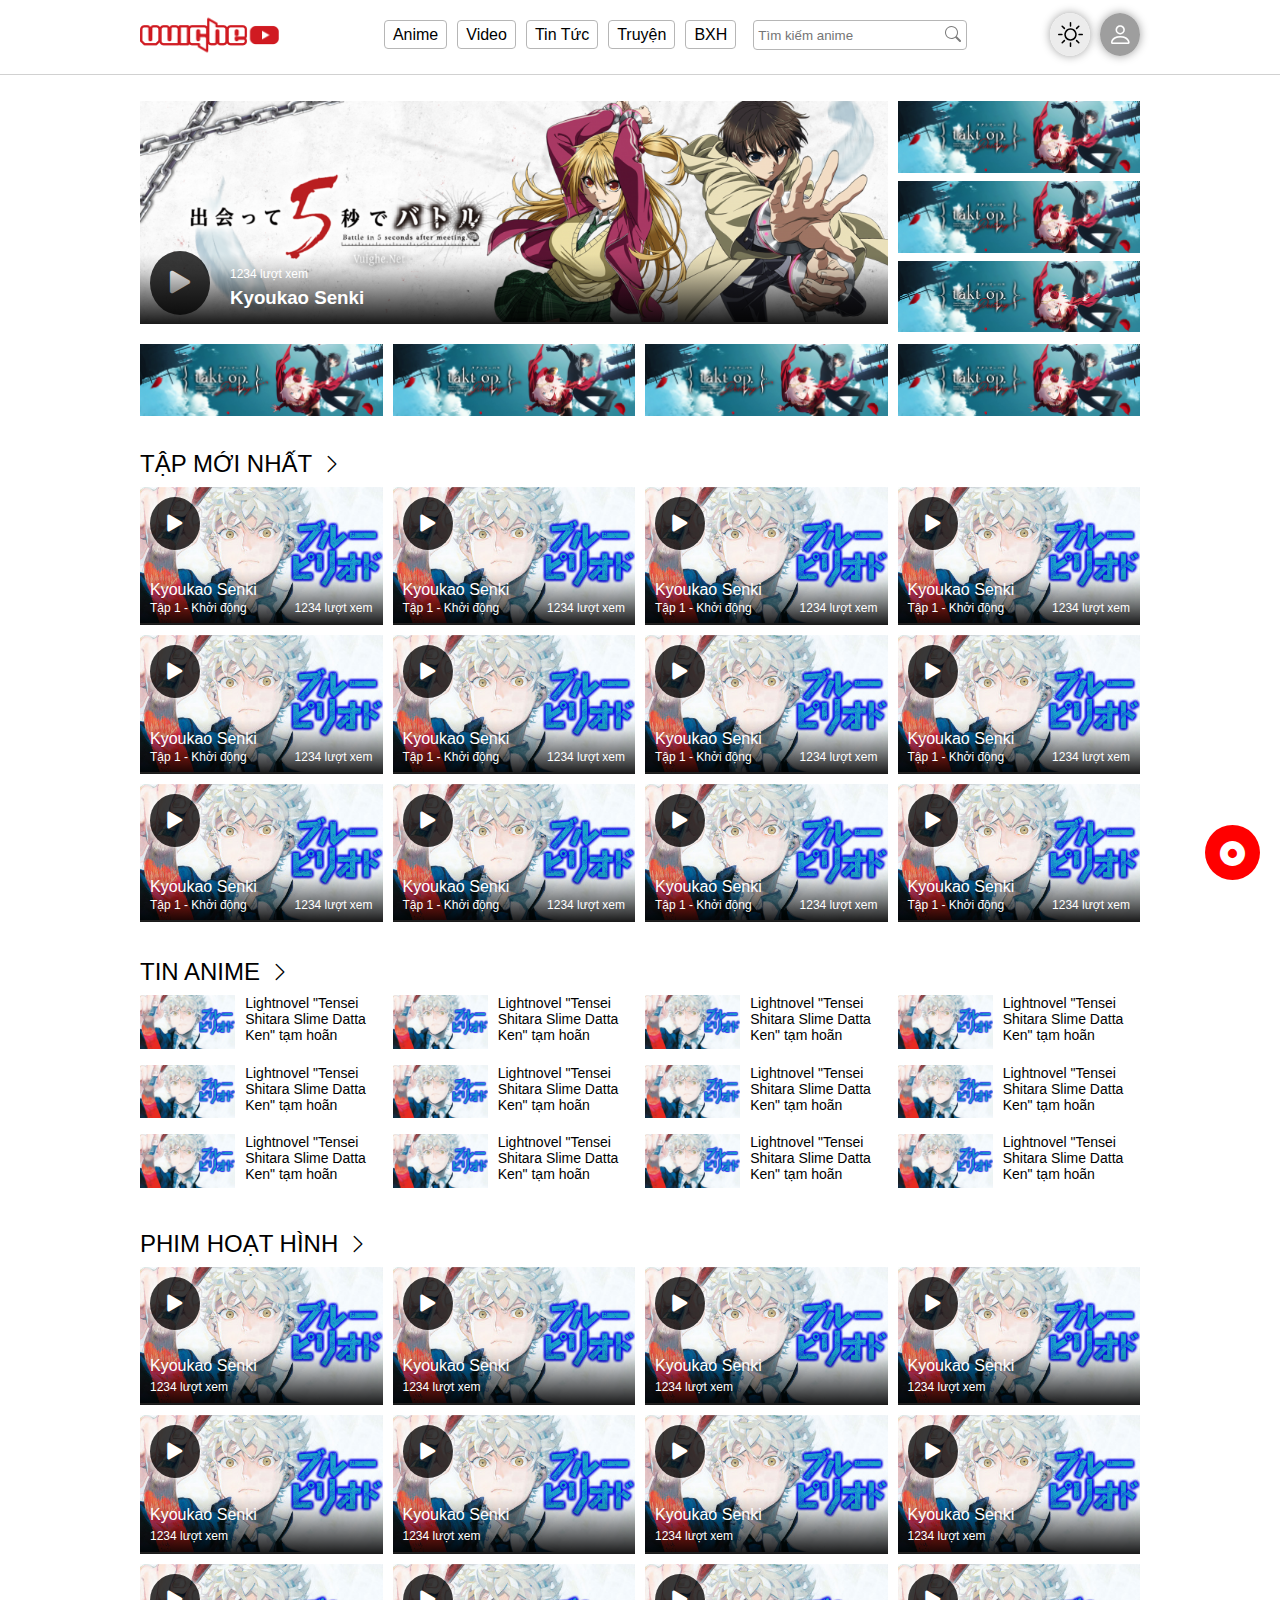
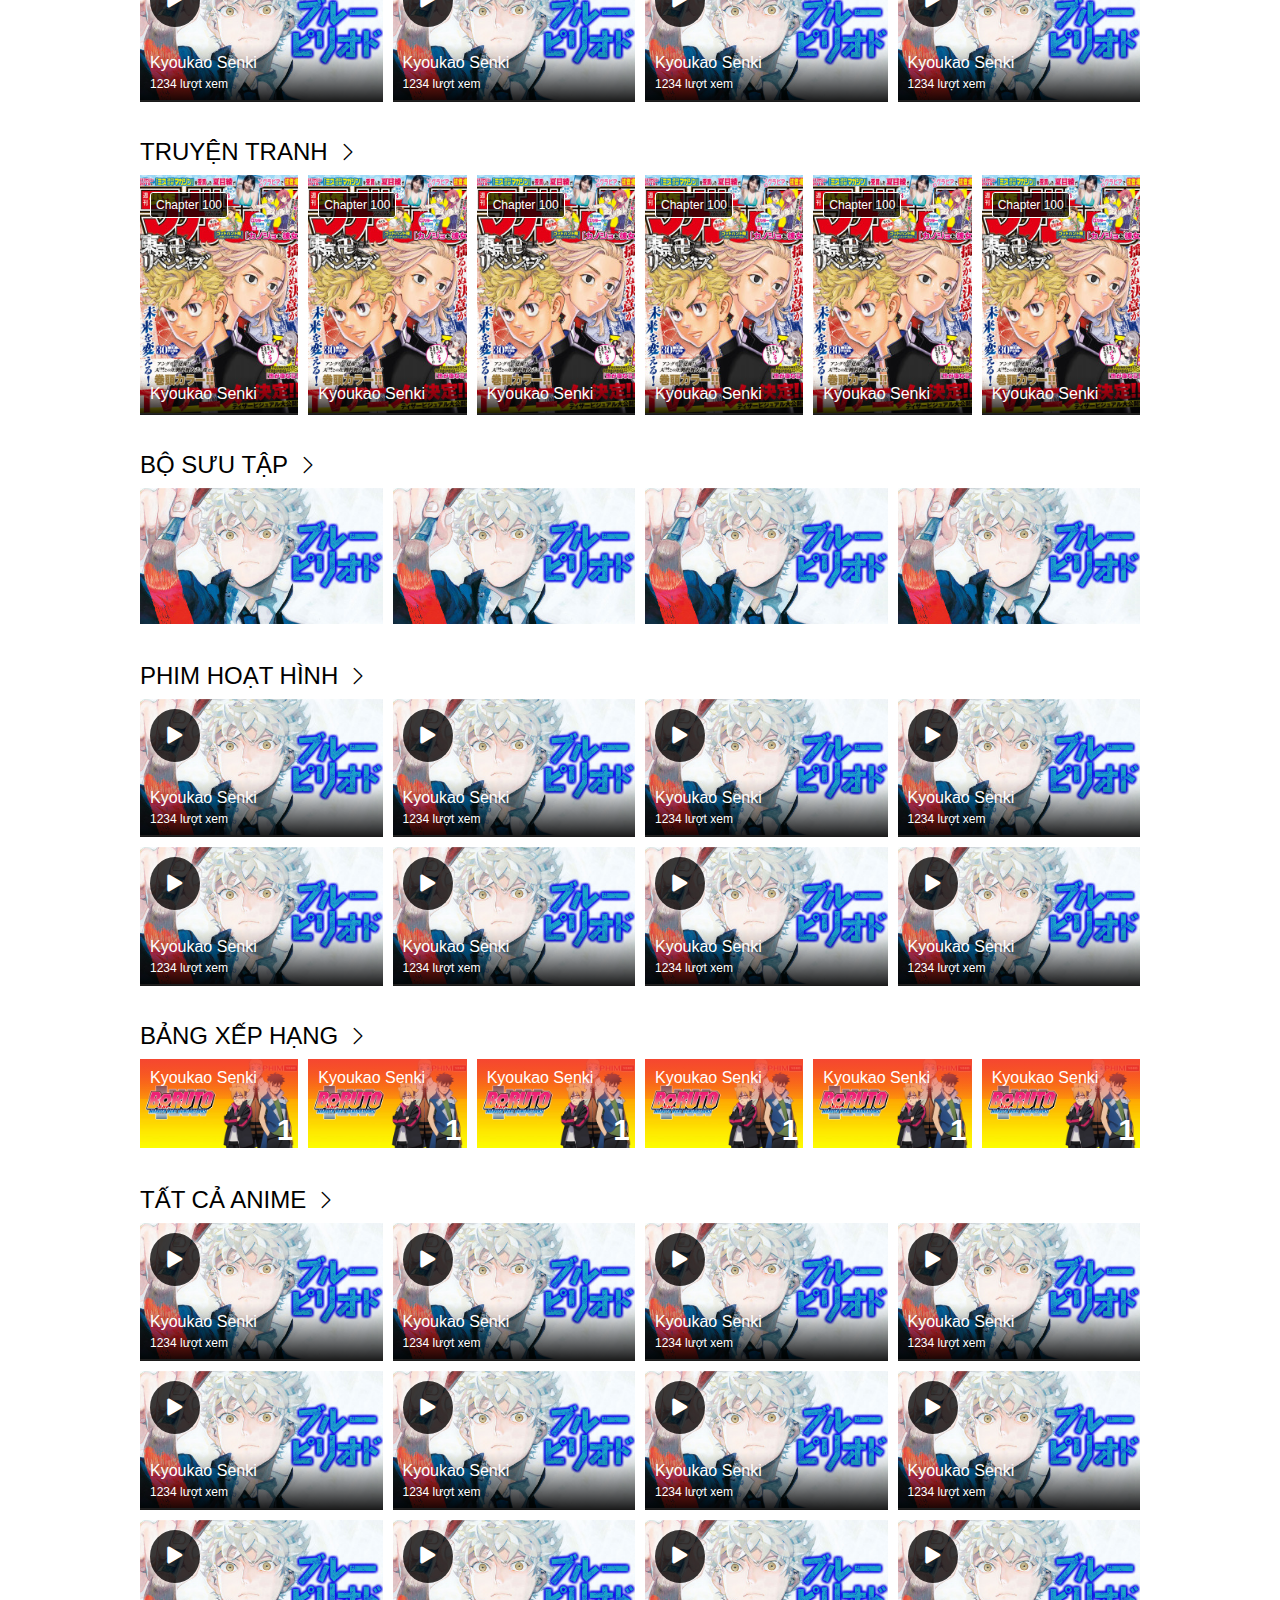
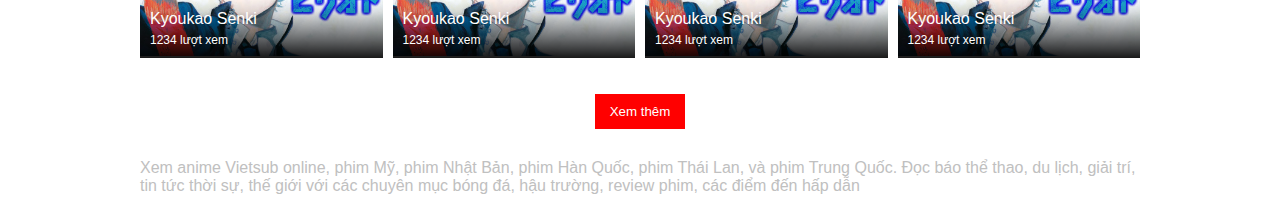
<file: index.html>
<!DOCTYPE html>
<html lang="en">
<head>
    <meta charset="UTF-8">
    <meta http-equiv="X-UA-Compatible" content="IE=edge">
    <meta name="viewport" content="width=device-width, initial-scale=1.0">
    <link rel="stylesheet" href="./css/grid.css">
    <link rel="stylesheet" href="./css/style.css">
    <link rel="stylesheet" href="https://cdn.jsdelivr.net/npm/bootstrap-icons@1.5.0/font/bootstrap-icons.css">
    <title>Vui Ghê Anime Vietsub Online</title>
</head>
<body>
    <header class="header">
        <div class="container">
            <div class="row">
                <div class="col-12">
                    <nav class="navbar flex align-center justify-between">
                        <div class="navbar__brand flex align-center">
                            <img src="./img/logo_v8.png" alt="" class="logo">
                        </div>
                        <nav class="navbar__menu flex align-center">
                                <ul class="menu__list flex">
                                    <li class="menu__item">
                                        <a href="" class="item__link">Anime</a>
                                    </li>
                                    <li class="menu__item">
                                        <a href="" class="item__link">Video</a>
                                        <div class="sub-menu__list">
                                            <div class="container">
                                                <div class="row">
                                                    <span class="sub-menu__item">
                                                        Lorem ipsum
                                                    </span>
                                                    <span class="sub-menu__item">
                                                        Lorem ipsum
                                                    </span>
                                                    <span class="sub-menu__item">
                                                        Lorem ipsum
                                                    </span>
                                                    <span class="sub-menu__item">
                                                        Lorem ipsum
                                                    </span>
                                                    <span class="sub-menu__item">
                                                        Lorem ipsum
                                                    </span>
                                                    <span class="sub-menu__item">
                                                        Lorem ipsum
                                                    </span>
                                                    <span class="sub-menu__item">
                                                        Lorem ipsum
                                                    </span>
                                                </div>
                                                <div class="row">
                                                    <div class="col-6">
                                                        <div class="row">
                                                            <div class="col-3">
                                                                <div class="sub-menu__movie">
                                                                    <div class="movie-thumbnail">
                                                                        <img src="./img/ff370c62b463c2ae_bf63c811b6a1cf1e_4286516327330599118684.jpg" alt="">  
                                                                      </div>
                          
                                                                      <div class="movie-description">
                                                                          <h3 class="submenu-movie-title">
                                                                              Kyoukao Senki
                                                                          </h3>
                                                                      </div>
                                                                </div>
                                                            </div>
                                                            <div class="col-3">
                                                                <div class="sub-menu__movie">
                                                                    <div class="movie-thumbnail">
                                                                        <img src="./img/ff370c62b463c2ae_bf63c811b6a1cf1e_4286516327330599118684.jpg" alt="">  
                                                                      </div>
                          
                                                                      <div class="movie-description">
                                                                          <h3 class="submenu-movie-title">
                                                                              Kyoukao Senki
                                                                          </h3>
                                                                      </div>
                                                                </div>
                                                            </div>
                                                            <div class="col-3">
                                                                <div class="sub-menu__movie">
                                                                    <div class="movie-thumbnail">
                                                                        <img src="./img/ff370c62b463c2ae_bf63c811b6a1cf1e_4286516327330599118684.jpg" alt="">  
                                                                      </div>
                          
                                                                      <div class="movie-description">
                                                                          <h3 class="submenu-movie-title">
                                                                              Kyoukao Senki
                                                                          </h3>
                                                                      </div>
                                                                </div>
                                                            </div>
                                                            <div class="col-3">
                                                                <div class="sub-menu__movie">
                                                                    <div class="movie-thumbnail">
                                                                        <img src="./img/ff370c62b463c2ae_bf63c811b6a1cf1e_4286516327330599118684.jpg" alt="">  
                                                                      </div>
                          
                                                                      <div class="movie-description">
                                                                          <h3 class="submenu-movie-title">
                                                                              Kyoukao Senki
                                                                          </h3>
                                                                      </div>
                                                                </div>
                                                            </div>
                                                        </div>
                                                    </div>
                                                    <div class="col-6">
                                                        <div class="row">
                                                            <div class="col-3">
                                                                <div class="sub-menu__movie">
                                                                    <div class="movie-thumbnail">
                                                                        <img src="./img/ff370c62b463c2ae_bf63c811b6a1cf1e_4286516327330599118684.jpg" alt="">  
                                                                      </div>
                          
                                                                      <div class="movie-description">
                                                                          <h3 class="submenu-movie-title">
                                                                              Kyoukao Senki
                                                                          </h3>
                                                                      </div>
                                                                </div>
                                                            </div>
                                                            <div class="col-3">
                                                                <div class="sub-menu__movie">
                                                                    <div class="movie-thumbnail">
                                                                        <img src="./img/ff370c62b463c2ae_bf63c811b6a1cf1e_4286516327330599118684.jpg" alt="">  
                                                                      </div>
                          
                                                                      <div class="movie-description">
                                                                          <h3 class="submenu-movie-title">
                                                                              Kyoukao Senki
                                                                          </h3>
                                                                      </div>
                                                                </div>
                                                            </div>
                                                            <div class="col-3">
                                                                <div class="sub-menu__movie">
                                                                    <div class="movie-thumbnail">
                                                                        <img src="./img/ff370c62b463c2ae_bf63c811b6a1cf1e_4286516327330599118684.jpg" alt="">  
                                                                      </div>
                                                                      <div class="movie-description">
                                                                          <h3 class="submenu-movie-title">
                                                                              Kyoukao Senki
                                                                          </h3>
                                                                      </div>
                                                                </div>
                                                            </div>
                                                            <div class="col-3">
                                                                <div class="sub-menu__movie">
                                                                    <div class="movie-thumbnail">
                                                                        <img src="./img/ff370c62b463c2ae_bf63c811b6a1cf1e_4286516327330599118684.jpg" alt="">  
                                                                      </div>
                          
                                                                      <div class="movie-description">
                                                                          <h3 class="submenu-movie-title">
                                                                              Kyoukao Senki
                                                                          </h3>
                                                                      </div>
                                                                </div>
                                                            </div>
                                                        </div>
                                                    </div>
                                                </div>
                                            </div>
                                        </div>
                                    </li>
                                    <li class="menu__item">
                                        <a href="" class="item__link">Tin Tức</a>
                                        <div class="sub-menu__list">
                                            <div class="container">
                                                <div class="row">
                                                    <span class="sub-menu__item">
                                                        Lorem ipsum
                                                    </span>
                                                    <span class="sub-menu__item">
                                                        Lorem ipsum
                                                    </span>
                                                    <span class="sub-menu__item">
                                                        Lorem ipsum
                                                    </span>
                                                    <span class="sub-menu__item">
                                                        Lorem ipsum
                                                    </span>
                                                    <span class="sub-menu__item">
                                                        Lorem ipsum
                                                    </span>
                                                    <span class="sub-menu__item">
                                                        Lorem ipsum
                                                    </span>
                                                    <span class="sub-menu__item">
                                                        Lorem ipsum
                                                    </span>
                                                </div>
                                                <div class="row">
                                                    <div class="col-6">
                                                        <div class="row">
                                                            <div class="col-3">
                                                                <div class="sub-menu__movie">
                                                                    <div class="movie-thumbnail">
                                                                        <img src="./img/ff370c62b463c2ae_bf63c811b6a1cf1e_4286516327330599118684.jpg" alt="">  
                                                                      </div>
                          
                                                                      <div class="movie-description">
                                                                          <h3 class="submenu-movie-title">
                                                                              Kyoukao Senki
                                                                          </h3>
                                                                      </div>
                                                                </div>
                                                            </div>
                                                            <div class="col-3">
                                                                <div class="sub-menu__movie">
                                                                    <div class="movie-thumbnail">
                                                                        <img src="./img/ff370c62b463c2ae_bf63c811b6a1cf1e_4286516327330599118684.jpg" alt="">  
                                                                      </div>
                          
                                                                      <div class="movie-description">
                                                                          <h3 class="submenu-movie-title">
                                                                              Kyoukao Senki
                                                                          </h3>
                                                                      </div>
                                                                </div>
                                                            </div>
                                                            <div class="col-3">
                                                                <div class="sub-menu__movie">
                                                                    <div class="movie-thumbnail">
                                                                        <img src="./img/ff370c62b463c2ae_bf63c811b6a1cf1e_4286516327330599118684.jpg" alt="">  
                                                                      </div>
                          
                                                                      <div class="movie-description">
                                                                          <h3 class="submenu-movie-title">
                                                                              Kyoukao Senki
                                                                          </h3>
                                                                      </div>
                                                                </div>
                                                            </div>
                                                            <div class="col-3">
                                                                <div class="sub-menu__movie">
                                                                    <div class="movie-thumbnail">
                                                                        <img src="./img/ff370c62b463c2ae_bf63c811b6a1cf1e_4286516327330599118684.jpg" alt="">  
                                                                      </div>
                          
                                                                      <div class="movie-description">
                                                                          <h3 class="submenu-movie-title">
                                                                              Kyoukao Senki
                                                                          </h3>
                                                                      </div>
                                                                </div>
                                                            </div>
                                                        </div>
                                                    </div>
                                                    <div class="col-6">
                                                        <div class="row">
                                                            <div class="col-3">
                                                                <div class="sub-menu__movie">
                                                                    <div class="movie-thumbnail">
                                                                        <img src="./img/ff370c62b463c2ae_bf63c811b6a1cf1e_4286516327330599118684.jpg" alt="">  
                                                                      </div>
                          
                                                                      <div class="movie-description">
                                                                          <h3 class="submenu-movie-title">
                                                                              Kyoukao Senki
                                                                          </h3>
                                                                      </div>
                                                                </div>
                                                            </div>
                                                            <div class="col-3">
                                                                <div class="sub-menu__movie">
                                                                    <div class="movie-thumbnail">
                                                                        <img src="./img/ff370c62b463c2ae_bf63c811b6a1cf1e_4286516327330599118684.jpg" alt="">  
                                                                      </div>
                          
                                                                      <div class="movie-description">
                                                                          <h3 class="submenu-movie-title">
                                                                              Kyoukao Senki
                                                                          </h3>
                                                                      </div>
                                                                </div>
                                                            </div>
                                                            <div class="col-3">
                                                                <div class="sub-menu__movie">
                                                                    <div class="movie-thumbnail">
                                                                        <img src="./img/ff370c62b463c2ae_bf63c811b6a1cf1e_4286516327330599118684.jpg" alt="">  
                                                                      </div>
                                                                      <div class="movie-description">
                                                                          <h3 class="submenu-movie-title">
                                                                              Kyoukao Senki
                                                                          </h3>
                                                                      </div>
                                                                </div>
                                                            </div>
                                                            <div class="col-3">
                                                                <div class="sub-menu__movie">
                                                                    <div class="movie-thumbnail">
                                                                        <img src="./img/ff370c62b463c2ae_bf63c811b6a1cf1e_4286516327330599118684.jpg" alt="">  
                                                                      </div>
                          
                                                                      <div class="movie-description">
                                                                          <h3 class="submenu-movie-title">
                                                                              Kyoukao Senki
                                                                          </h3>
                                                                      </div>
                                                                </div>
                                                            </div>
                                                        </div>
                                                    </div>
                                                </div>
                                            </div>
                                        </div>
                                    </li>
                                    <li class="menu__item">
                                        <a href="" class="item__link">Truyện</a>
                                        <div class="sub-menu__list">
                                            <div class="container">
                                                <div class="row">
                                                    <span class="sub-menu__item">
                                                        Lorem ipsum
                                                    </span>
                                                    <span class="sub-menu__item">
                                                        Lorem ipsum
                                                    </span>
                                                    <span class="sub-menu__item">
                                                        Lorem ipsum
                                                    </span>
                                                    <span class="sub-menu__item">
                                                        Lorem ipsum
                                                    </span>
                                                    <span class="sub-menu__item">
                                                        Lorem ipsum
                                                    </span>
                                                    <span class="sub-menu__item">
                                                        Lorem ipsum
                                                    </span>
                                                    <span class="sub-menu__item">
                                                        Lorem ipsum
                                                    </span>
                                                </div>
                                                <div class="row">
                                                    <div class="col-6">
                                                        <div class="row">
                                                            <div class="col-3">
                                                                <div class="sub-menu__movie">
                                                                    <div class="movie-thumbnail">
                                                                        <img src="./img/ff370c62b463c2ae_bf63c811b6a1cf1e_4286516327330599118684.jpg" alt="">  
                                                                      </div>
                          
                                                                      <div class="movie-description">
                                                                          <h3 class="submenu-movie-title">
                                                                              Kyoukao Senki
                                                                          </h3>
                                                                      </div>
                                                                </div>
                                                            </div>
                                                            <div class="col-3">
                                                                <div class="sub-menu__movie">
                                                                    <div class="movie-thumbnail">
                                                                        <img src="./img/ff370c62b463c2ae_bf63c811b6a1cf1e_4286516327330599118684.jpg" alt="">  
                                                                      </div>
                          
                                                                      <div class="movie-description">
                                                                          <h3 class="submenu-movie-title">
                                                                              Kyoukao Senki
                                                                          </h3>
                                                                      </div>
                                                                </div>
                                                            </div>
                                                            <div class="col-3">
                                                                <div class="sub-menu__movie">
                                                                    <div class="movie-thumbnail">
                                                                        <img src="./img/ff370c62b463c2ae_bf63c811b6a1cf1e_4286516327330599118684.jpg" alt="">  
                                                                      </div>
                          
                                                                      <div class="movie-description">
                                                                          <h3 class="submenu-movie-title">
                                                                              Kyoukao Senki
                                                                          </h3>
                                                                      </div>
                                                                </div>
                                                            </div>
                                                            <div class="col-3">
                                                                <div class="sub-menu__movie">
                                                                    <div class="movie-thumbnail">
                                                                        <img src="./img/ff370c62b463c2ae_bf63c811b6a1cf1e_4286516327330599118684.jpg" alt="">  
                                                                      </div>
                          
                                                                      <div class="movie-description">
                                                                          <h3 class="submenu-movie-title">
                                                                              Kyoukao Senki
                                                                          </h3>
                                                                      </div>
                                                                </div>
                                                            </div>
                                                        </div>
                                                    </div>
                                                    <div class="col-6">
                                                        <div class="row">
                                                            <div class="col-3">
                                                                <div class="sub-menu__movie">
                                                                    <div class="movie-thumbnail">
                                                                        <img src="./img/ff370c62b463c2ae_bf63c811b6a1cf1e_4286516327330599118684.jpg" alt="">  
                                                                      </div>
                          
                                                                      <div class="movie-description">
                                                                          <h3 class="submenu-movie-title">
                                                                              Kyoukao Senki
                                                                          </h3>
                                                                      </div>
                                                                </div>
                                                            </div>
                                                            <div class="col-3">
                                                                <div class="sub-menu__movie">
                                                                    <div class="movie-thumbnail">
                                                                        <img src="./img/ff370c62b463c2ae_bf63c811b6a1cf1e_4286516327330599118684.jpg" alt="">  
                                                                      </div>
                          
                                                                      <div class="movie-description">
                                                                          <h3 class="submenu-movie-title">
                                                                              Kyoukao Senki
                                                                          </h3>
                                                                      </div>
                                                                </div>
                                                            </div>
                                                            <div class="col-3">
                                                                <div class="sub-menu__movie">
                                                                    <div class="movie-thumbnail">
                                                                        <img src="./img/ff370c62b463c2ae_bf63c811b6a1cf1e_4286516327330599118684.jpg" alt="">  
                                                                      </div>
                                                                      <div class="movie-description">
                                                                          <h3 class="submenu-movie-title">
                                                                              Kyoukao Senki
                                                                          </h3>
                                                                      </div>
                                                                </div>
                                                            </div>
                                                            <div class="col-3">
                                                                <div class="sub-menu__movie">
                                                                    <div class="movie-thumbnail">
                                                                        <img src="./img/ff370c62b463c2ae_bf63c811b6a1cf1e_4286516327330599118684.jpg" alt="">  
                                                                      </div>
                          
                                                                      <div class="movie-description">
                                                                          <h3 class="submenu-movie-title">
                                                                              Kyoukao Senki
                                                                          </h3>
                                                                      </div>
                                                                </div>
                                                            </div>
                                                        </div>
                                                    </div>
                                                </div>
                                            </div>
                                        </div>
                                    </li>
                                    <li class="menu__item">
                                        <a href="" class="item__link">BXH</a>
                                        <div class="sub-menu__list">
                                            <div class="container">
                                                <div class="row">
                                                    <span class="sub-menu__item">
                                                        Lorem ipsum
                                                    </span>
                                                    <span class="sub-menu__item">
                                                        Lorem ipsum
                                                    </span>
                                                    <span class="sub-menu__item">
                                                        Lorem ipsum
                                                    </span>
                                                    <span class="sub-menu__item">
                                                        Lorem ipsum
                                                    </span>
                                                    <span class="sub-menu__item">
                                                        Lorem ipsum
                                                    </span>
                                                    <span class="sub-menu__item">
                                                        Lorem ipsum
                                                    </span>
                                                    <span class="sub-menu__item">
                                                        Lorem ipsum
                                                    </span>
                                                </div>
                                                <div class="row">
                                                    <div class="col-6">
                                                        <div class="row">
                                                            <div class="col-3">
                                                                <div class="sub-menu__movie">
                                                                    <div class="movie-thumbnail">
                                                                        <img src="./img/ff370c62b463c2ae_bf63c811b6a1cf1e_4286516327330599118684.jpg" alt="">  
                                                                      </div>
                          
                                                                      <div class="movie-description">
                                                                          <h3 class="submenu-movie-title">
                                                                              Kyoukao Senki
                                                                          </h3>
                                                                      </div>
                                                                </div>
                                                            </div>
                                                            <div class="col-3">
                                                                <div class="sub-menu__movie">
                                                                    <div class="movie-thumbnail">
                                                                        <img src="./img/ff370c62b463c2ae_bf63c811b6a1cf1e_4286516327330599118684.jpg" alt="">  
                                                                      </div>
                          
                                                                      <div class="movie-description">
                                                                          <h3 class="submenu-movie-title">
                                                                              Kyoukao Senki
                                                                          </h3>
                                                                      </div>
                                                                </div>
                                                            </div>
                                                            <div class="col-3">
                                                                <div class="sub-menu__movie">
                                                                    <div class="movie-thumbnail">
                                                                        <img src="./img/ff370c62b463c2ae_bf63c811b6a1cf1e_4286516327330599118684.jpg" alt="">  
                                                                      </div>
                          
                                                                      <div class="movie-description">
                                                                          <h3 class="submenu-movie-title">
                                                                              Kyoukao Senki
                                                                          </h3>
                                                                      </div>
                                                                </div>
                                                            </div>
                                                            <div class="col-3">
                                                                <div class="sub-menu__movie">
                                                                    <div class="movie-thumbnail">
                                                                        <img src="./img/ff370c62b463c2ae_bf63c811b6a1cf1e_4286516327330599118684.jpg" alt="">  
                                                                      </div>
                          
                                                                      <div class="movie-description">
                                                                          <h3 class="submenu-movie-title">
                                                                              Kyoukao Senki
                                                                          </h3>
                                                                      </div>
                                                                </div>
                                                            </div>
                                                        </div>
                                                    </div>
                                                    <div class="col-6">
                                                        <div class="row">
                                                            <div class="col-3">
                                                                <div class="sub-menu__movie">
                                                                    <div class="movie-thumbnail">
                                                                        <img src="./img/ff370c62b463c2ae_bf63c811b6a1cf1e_4286516327330599118684.jpg" alt="">  
                                                                      </div>
                          
                                                                      <div class="movie-description">
                                                                          <h3 class="submenu-movie-title">
                                                                              Kyoukao Senki
                                                                          </h3>
                                                                      </div>
                                                                </div>
                                                            </div>
                                                            <div class="col-3">
                                                                <div class="sub-menu__movie">
                                                                    <div class="movie-thumbnail">
                                                                        <img src="./img/ff370c62b463c2ae_bf63c811b6a1cf1e_4286516327330599118684.jpg" alt="">  
                                                                      </div>
                          
                                                                      <div class="movie-description">
                                                                          <h3 class="submenu-movie-title">
                                                                              Kyoukao Senki
                                                                          </h3>
                                                                      </div>
                                                                </div>
                                                            </div>
                                                            <div class="col-3">
                                                                <div class="sub-menu__movie">
                                                                    <div class="movie-thumbnail">
                                                                        <img src="./img/ff370c62b463c2ae_bf63c811b6a1cf1e_4286516327330599118684.jpg" alt="">  
                                                                      </div>
                                                                      <div class="movie-description">
                                                                          <h3 class="submenu-movie-title">
                                                                              Kyoukao Senki
                                                                          </h3>
                                                                      </div>
                                                                </div>
                                                            </div>
                                                            <div class="col-3">
                                                                <div class="sub-menu__movie">
                                                                    <div class="movie-thumbnail">
                                                                        <img src="./img/ff370c62b463c2ae_bf63c811b6a1cf1e_4286516327330599118684.jpg" alt="">  
                                                                      </div>
                          
                                                                      <div class="movie-description">
                                                                          <h3 class="submenu-movie-title">
                                                                              Kyoukao Senki
                                                                          </h3>
                                                                      </div>
                                                                </div>
                                                            </div>
                                                        </div>
                                                    </div>
                                                </div>
                                            </div>
                                        </div>
                                    </li>
                                </ul>
                                <div class="menu__searchbar">
                                    <input type="text" class="searchbar__input" placeholder="Tìm kiếm anime">
                                    <i class="searchbar__icon bi bi-search"></i>
                                </div>
                        </nav>
                        <div class="navbar__menu__icon flex">
                            <div class="navbar__menu__toggle">
                                <i class="bi bi-brightness-high"></i>
                            </div>
                            <div class="navbar__menu__profile">
                                <i class="bi bi-person"></i>
                            </div>
                        </div>
                        </div>
                    </nav>
                </div>
            </div>
        </div>
    </header>

    <main class="main">
        
        <section class="banner">
            <div class="container">
                <div class="row">
                    <div class="col-9">
                        <div class="movie">
                            <div class="movie-thumbnail">
                              <img src="./img/2c450c03dc1ea113_b9c5354a44be465a_44528516261833284118684.jpg.png" alt="">  
                            </div>
                        

                        <div class="movie-action-hero">
                                <i class="bi bi-play-fill"></i>
                        </div>

                        <div class="movie-description-hero">
                            <div class="movie-meta-hero">
                                <span class="movie-view">
                                    1234 lượt xem
                                </span>
                            </div>
                            <h3 class="movie-title-hero">
                                Kyoukao Senki
                            </h3>
                        </div>
                        </div>
                    </div>
                    <div class="col-3">
                        <div class="column">
                            <div class="row">
                                <div class="col-12">
                                    <img src="./img/297e282875058f62_52d9c0327df3734d_38994716335091725118684.jpg.png" alt="" class="banner-thumbnail-sm">
                                </div>
                            </div>
                            <div class="row">
                                <div class="col-12">
                                    <img src="./img/297e282875058f62_52d9c0327df3734d_38994716335091725118684.jpg.png" alt="" class="banner-thumbnail-sm">
                                </div>
                            </div>
                            <div class="row">
                                <div class="col-12">
                                    <img src="./img/297e282875058f62_52d9c0327df3734d_38994716335091725118684.jpg.png" alt="" class="banner-thumbnail-sm">
                                </div>
                            </div>
                        </div>
                    </div>
                </div>
                <div class="row">
                    <div class="col-3">
                        <img src="./img/297e282875058f62_52d9c0327df3734d_38994716335091725118684.jpg.png" alt="" class="banner-thumbnail-sm">
                    </div>
                    <div class="col-3">
                        <img src="./img/297e282875058f62_52d9c0327df3734d_38994716335091725118684.jpg.png" alt="" class="banner-thumbnail-sm">
                    </div>
                    <div class="col-3">
                        <img src="./img/297e282875058f62_52d9c0327df3734d_38994716335091725118684.jpg.png" alt="" class="banner-thumbnail-sm">
                    </div>
                    <div class="col-3">
                        <img src="./img/297e282875058f62_52d9c0327df3734d_38994716335091725118684.jpg.png" alt="" class="banner-thumbnail-sm">
                    </div>
                </div>
            </div>
        </section>

        <section class="newest">
            <div class="container">
                <div class="row">
                    <div class="col-12">
                        <div class="section-header flex align-center">
                            <h1 class="section-heading">
                                Tập mới nhất
                            </h1>
                            <i class="bi bi-chevron-right"></i>
                        </div>
                    </div>
                </div>

                <div class="row">
                    <div class="col-12">
                        <div class="section-content">
                            <div class="list-movies">
                                <div class="row">
                                    <div class="col-3">
                                        <div class="movie">
                                            <div class="movie-thumbnail">
                                              <img src="./img/ff370c62b463c2ae_bf63c811b6a1cf1e_4286516327330599118684.jpg" alt="">  
                                            </div>
                                        

                                        <div class="movie-action">
                                                <i class="bi bi-play-fill"></i>
                                        </div>

                                        <div class="movie-description">
                                            <h3 class="movie-title">
                                                Kyoukao Senki
                                            </h3>

                                            <div class="movie-meta flex justify-between">
                                                <span class="movie-chapter">
                                                    Tập 1 - Khởi động
                                                </span>

                                                <span class="movie-view">
                                                    1234 lượt xem
                                                </span>
                                            </div>
                                        </div>
                                        </div>
                                    </div>

                                    <div class="col-3">
                                        <div class="movie">
                                            <div class="movie-thumbnail">
                                              <img src="./img/ff370c62b463c2ae_bf63c811b6a1cf1e_4286516327330599118684.jpg" alt="">  
                                            </div>
                                        

                                            <div class="movie-action">
                                                    <i class="bi bi-play-fill"></i>
                                            </div>

                                            <div class="movie-description">
                                                <h3 class="movie-title">
                                                    Kyoukao Senki
                                                </h3>

                                                <div class="movie-meta flex justify-between">
                                                    <span class="movie-chapter">
                                                        Tập 1 - Khởi động
                                                    </span>

                                                    <span class="movie-view">
                                                        1234 lượt xem
                                                    </span>
                                                </div>
                                            </div>
                                        </div>
                                    </div>

                                    <div class="col-3">
                                        <div class="movie">
                                            <div class="movie-thumbnail">
                                              <img src="./img/ff370c62b463c2ae_bf63c811b6a1cf1e_4286516327330599118684.jpg" alt="">  
                                            </div>
                                        

                                        <div class="movie-action">
                                                <i class="bi bi-play-fill"></i>
                                        </div>

                                        <div class="movie-description">
                                            <h3 class="movie-title">
                                                Kyoukao Senki
                                            </h3>

                                            <div class="movie-meta flex justify-between">
                                                <span class="movie-chapter">
                                                    Tập 1 - Khởi động
                                                </span>

                                                <span class="movie-view">
                                                    1234 lượt xem
                                                </span>
                                            </div>
                                        </div>
                                        </div>
                                    </div>

                                    <div class="col-3">
                                        <div class="movie">
                                            <div class="movie-thumbnail">
                                              <img src="./img/ff370c62b463c2ae_bf63c811b6a1cf1e_4286516327330599118684.jpg" alt="">  
                                            </div>
                                        

                                        <div class="movie-action">
                                                <i class="bi bi-play-fill"></i>
                                        </div>

                                        <div class="movie-description">
                                            <h3 class="movie-title">
                                                Kyoukao Senki
                                            </h3>

                                            <div class="movie-meta flex justify-between">
                                                <span class="movie-chapter">
                                                    Tập 1 - Khởi động
                                                </span>

                                                <span class="movie-view">
                                                    1234 lượt xem
                                                </span>
                                            </div>
                                        </div>
                                        </div>
                                    </div>
                                </div>
                            </div>
                        </div>
                    </div>
                </div>

                <div class="row">
                    <div class="col-12">
                        <div class="section-content">
                            <div class="list-movies">
                                <div class="row">
                                    <div class="col-3">
                                        <div class="movie">
                                            <div class="movie-thumbnail">
                                              <img src="./img/ff370c62b463c2ae_bf63c811b6a1cf1e_4286516327330599118684.jpg" alt="">  
                                            </div>
                                        

                                        <div class="movie-action">
                                                <i class="bi bi-play-fill"></i>
                                        </div>

                                        <div class="movie-description">
                                            <h3 class="movie-title">
                                                Kyoukao Senki
                                            </h3>

                                            <div class="movie-meta flex justify-between">
                                                <span class="movie-chapter">
                                                    Tập 1 - Khởi động
                                                </span>

                                                <span class="movie-view">
                                                    1234 lượt xem
                                                </span>
                                            </div>
                                        </div>
                                        </div>
                                    </div>

                                    <div class="col-3">
                                        <div class="movie">
                                            <div class="movie-thumbnail">
                                              <img src="./img/ff370c62b463c2ae_bf63c811b6a1cf1e_4286516327330599118684.jpg" alt="">  
                                            </div>
                                        

                                        <div class="movie-action">
                                                <i class="bi bi-play-fill"></i>
                                        </div>

                                        <div class="movie-description">
                                            <h3 class="movie-title">
                                                Kyoukao Senki
                                            </h3>

                                            <div class="movie-meta flex justify-between">
                                                <span class="movie-chapter">
                                                    Tập 1 - Khởi động
                                                </span>

                                                <span class="movie-view">
                                                    1234 lượt xem
                                                </span>
                                            </div>
                                        </div>
                                        </div>
                                    </div>

                                    <div class="col-3">
                                        <div class="movie">
                                            <div class="movie-thumbnail">
                                              <img src="./img/ff370c62b463c2ae_bf63c811b6a1cf1e_4286516327330599118684.jpg" alt="">  
                                            </div>
                                        

                                        <div class="movie-action">
                                                <i class="bi bi-play-fill"></i>
                                        </div>

                                        <div class="movie-description">
                                            <h3 class="movie-title">
                                                Kyoukao Senki
                                            </h3>

                                            <div class="movie-meta flex justify-between">
                                                <span class="movie-chapter">
                                                    Tập 1 - Khởi động
                                                </span>

                                                <span class="movie-view">
                                                    1234 lượt xem
                                                </span>
                                            </div>
                                        </div>
                                        </div>
                                    </div>

                                    <div class="col-3">
                                        <div class="movie">
                                            <div class="movie-thumbnail">
                                              <img src="./img/ff370c62b463c2ae_bf63c811b6a1cf1e_4286516327330599118684.jpg" alt="">  
                                            </div>
                                        

                                        <div class="movie-action">
                                                <i class="bi bi-play-fill"></i>
                                        </div>

                                        <div class="movie-description">
                                            <h3 class="movie-title">
                                                Kyoukao Senki
                                            </h3>

                                            <div class="movie-meta flex justify-between">
                                                <span class="movie-chapter">
                                                    Tập 1 - Khởi động
                                                </span>

                                                <span class="movie-view">
                                                    1234 lượt xem
                                                </span>
                                            </div>
                                        </div>
                                        </div>
                                    </div>
                                </div>
                            </div>
                        </div>
                    </div>
                </div>

                <div class="row">
                    <div class="col-12">
                        <div class="section-content">
                            <div class="list-movies">
                                <div class="row">
                                    <div class="col-3">
                                        <div class="movie">
                                            <div class="movie-thumbnail">
                                              <img src="./img/ff370c62b463c2ae_bf63c811b6a1cf1e_4286516327330599118684.jpg" alt="">  
                                            </div>
                                        

                                        <div class="movie-action">
                                                <i class="bi bi-play-fill"></i>
                                        </div>

                                        <div class="movie-description">
                                            <h3 class="movie-title">
                                                Kyoukao Senki
                                            </h3>

                                            <div class="movie-meta flex justify-between">
                                                <span class="movie-chapter">
                                                    Tập 1 - Khởi động
                                                </span>

                                                <span class="movie-view">
                                                    1234 lượt xem
                                                </span>
                                            </div>
                                        </div>
                                        </div>
                                    </div>

                                    <div class="col-3">
                                        <div class="movie">
                                            <div class="movie-thumbnail">
                                              <img src="./img/ff370c62b463c2ae_bf63c811b6a1cf1e_4286516327330599118684.jpg" alt="">  
                                            </div>
                                        

                                        <div class="movie-action">
                                                <i class="bi bi-play-fill"></i>
                                        </div>

                                        <div class="movie-description">
                                            <h3 class="movie-title">
                                                Kyoukao Senki
                                            </h3>

                                            <div class="movie-meta flex justify-between">
                                                <span class="movie-chapter">
                                                    Tập 1 - Khởi động
                                                </span>

                                                <span class="movie-view">
                                                    1234 lượt xem
                                                </span>
                                            </div>
                                        </div>
                                        </div>
                                    </div>

                                    <div class="col-3">
                                        <div class="movie">
                                            <div class="movie-thumbnail">
                                              <img src="./img/ff370c62b463c2ae_bf63c811b6a1cf1e_4286516327330599118684.jpg" alt="">  
                                            </div>
                                        

                                        <div class="movie-action">
                                                <i class="bi bi-play-fill"></i>
                                        </div>

                                        <div class="movie-description">
                                            <h3 class="movie-title">
                                                Kyoukao Senki
                                            </h3>

                                            <div class="movie-meta flex justify-between">
                                                <span class="movie-chapter">
                                                    Tập 1 - Khởi động
                                                </span>

                                                <span class="movie-view">
                                                    1234 lượt xem
                                                </span>
                                            </div>
                                        </div>
                                        </div>
                                    </div>

                                    <div class="col-3">
                                        <div class="movie">
                                            <div class="movie-thumbnail">
                                              <img src="./img/ff370c62b463c2ae_bf63c811b6a1cf1e_4286516327330599118684.jpg" alt="">  
                                            </div>
                                        

                                        <div class="movie-action">
                                                <i class="bi bi-play-fill"></i>
                                        </div>

                                        <div class="movie-description">
                                            <h3 class="movie-title">
                                                Kyoukao Senki
                                            </h3>

                                            <div class="movie-meta flex justify-between">
                                                <span class="movie-chapter">
                                                    Tập 1 - Khởi động
                                                </span>

                                                <span class="movie-view">
                                                    1234 lượt xem
                                                </span>
                                            </div>
                                        </div>
                                        </div>
                                    </div>
                                </div>
                            </div>
                        </div>
                    </div>
                </div>
               

                
            </div>
        </section>

        <section class="news">
            <div class="container">
                <div class="row">
                    <div class="col-12">
                        <div class="section-header flex align-center">
                            <h1 class="section-heading">
                                Tin anime
                            </h1>
                            <i class="bi bi-chevron-right"></i>
                        </div>
                    </div>
                </div>

                <div class="row">
                    <div class="col-12">
                        <div class="section-content">
                            <div class="list-news">
                                <div class="row">
                                    <div class="col-3">
                                        <div class="row">
                                            <div class="col-5">
                                                <div class="news-thumbnail">
                                                    <img src="./img/ff370c62b463c2ae_bf63c811b6a1cf1e_4286516327330599118684.jpg" alt="">  
                                                  </div>
                                            </div>
                                            <div class="col-7">
                                                <div class="news-chapter">
                                                    Lightnovel "Tensei Shitara Slime Datta Ken" tạm hoãn 
                                                </div>
                                            </div>
                                        </div>
                                    </div>

                                    <div class="col-3">
                                        <div class="row">
                                            <div class="col-5">
                                                <div class="news-thumbnail">
                                                    <img src="./img/ff370c62b463c2ae_bf63c811b6a1cf1e_4286516327330599118684.jpg" alt="">  
                                                  </div>
                                            </div>
                                            <div class="col-7">
                                                <div class="news-chapter">
                                                    Lightnovel "Tensei Shitara Slime Datta Ken" tạm hoãn 
                                                </div>
                                            </div>
                                        </div>
                                    </div>

                                    <div class="col-3">
                                        <div class="row">
                                            <div class="col-5">
                                                <div class="news-thumbnail">
                                                    <img src="./img/ff370c62b463c2ae_bf63c811b6a1cf1e_4286516327330599118684.jpg" alt="">  
                                                  </div>
                                            </div>
                                            <div class="col-7">
                                                <div class="news-chapter">
                                                    Lightnovel "Tensei Shitara Slime Datta Ken" tạm hoãn 
                                                </div>
                                            </div>
                                        </div>
                                    </div>

                                    <div class="col-3">
                                        <div class="row">
                                            <div class="col-5">
                                                <div class="news-thumbnail">
                                                    <img src="./img/ff370c62b463c2ae_bf63c811b6a1cf1e_4286516327330599118684.jpg" alt="">  
                                                  </div>
                                            </div>
                                            <div class="col-7">
                                                <div class="news-chapter">
                                                    Lightnovel "Tensei Shitara Slime Datta Ken" tạm hoãn 
                                                </div>
                                            </div>
                                        </div>
                                    </div>
                                </div>
                            </div>
                        </div>
                    </div>
                </div>

                <div class="row">
                    <div class="col-12">
                        <div class="section-content">
                            <div class="list-news">
                                <div class="row">
                                    <div class="col-3">
                                        <div class="row">
                                            <div class="col-5">
                                                <div class="news-thumbnail">
                                                    <img src="./img/ff370c62b463c2ae_bf63c811b6a1cf1e_4286516327330599118684.jpg" alt="">  
                                                  </div>
                                            </div>
                                            <div class="col-7">
                                                <div class="news-chapter">
                                                    Lightnovel "Tensei Shitara Slime Datta Ken" tạm hoãn 
                                                </div>
                                            </div>
                                        </div>
                                    </div>

                                    <div class="col-3">
                                        <div class="row">
                                            <div class="col-5">
                                                <div class="news-thumbnail">
                                                    <img src="./img/ff370c62b463c2ae_bf63c811b6a1cf1e_4286516327330599118684.jpg" alt="">  
                                                  </div>
                                            </div>
                                            <div class="col-7">
                                                <div class="news-chapter">
                                                    Lightnovel "Tensei Shitara Slime Datta Ken" tạm hoãn 
                                                </div>
                                            </div>
                                        </div>
                                    </div>

                                    <div class="col-3">
                                        <div class="row">
                                            <div class="col-5">
                                                <div class="news-thumbnail">
                                                    <img src="./img/ff370c62b463c2ae_bf63c811b6a1cf1e_4286516327330599118684.jpg" alt="">  
                                                  </div>
                                            </div>
                                            <div class="col-7">
                                                <div class="news-chapter">
                                                    Lightnovel "Tensei Shitara Slime Datta Ken" tạm hoãn 
                                                </div>
                                            </div>
                                        </div>
                                    </div>

                                    <div class="col-3">
                                        <div class="row">
                                            <div class="col-5">
                                                <div class="news-thumbnail">
                                                    <img src="./img/ff370c62b463c2ae_bf63c811b6a1cf1e_4286516327330599118684.jpg" alt="">  
                                                  </div>
                                            </div>
                                            <div class="col-7">
                                                <div class="news-chapter">
                                                    Lightnovel "Tensei Shitara Slime Datta Ken" tạm hoãn 
                                                </div>
                                            </div>
                                        </div>
                                    </div>
                                </div>
                            </div>
                        </div>
                    </div>
                </div>

                <div class="row">
                    <div class="col-12">
                        <div class="section-content">
                            <div class="list-news">
                                <div class="row">
                                    <div class="col-3">
                                        <div class="row">
                                            <div class="col-5">
                                                <div class="news-thumbnail">
                                                    <img src="./img/ff370c62b463c2ae_bf63c811b6a1cf1e_4286516327330599118684.jpg" alt="">  
                                                  </div>
                                            </div>
                                            <div class="col-7">
                                                <div class="news-chapter">
                                                    Lightnovel "Tensei Shitara Slime Datta Ken" tạm hoãn 
                                                </div>
                                            </div>
                                        </div>
                                    </div>

                                    <div class="col-3">
                                        <div class="row">
                                            <div class="col-5">
                                                <div class="news-thumbnail">
                                                    <img src="./img/ff370c62b463c2ae_bf63c811b6a1cf1e_4286516327330599118684.jpg" alt="">  
                                                  </div>
                                            </div>
                                            <div class="col-7">
                                                <div class="news-chapter">
                                                    Lightnovel "Tensei Shitara Slime Datta Ken" tạm hoãn 
                                                </div>
                                            </div>
                                        </div>
                                    </div>

                                    <div class="col-3">
                                        <div class="row">
                                            <div class="col-5">
                                                <div class="news-thumbnail">
                                                    <img src="./img/ff370c62b463c2ae_bf63c811b6a1cf1e_4286516327330599118684.jpg" alt="">  
                                                  </div>
                                            </div>
                                            <div class="col-7">
                                                <div class="news-chapter">
                                                    Lightnovel "Tensei Shitara Slime Datta Ken" tạm hoãn 
                                                </div>
                                            </div>
                                        </div>
                                    </div>

                                    <div class="col-3">
                                        <div class="row">
                                            <div class="col-5">
                                                <div class="news-thumbnail">
                                                    <img src="./img/ff370c62b463c2ae_bf63c811b6a1cf1e_4286516327330599118684.jpg" alt="">  
                                                  </div>
                                            </div>
                                            <div class="col-7">
                                                <div class="news-chapter">
                                                    Lightnovel "Tensei Shitara Slime Datta Ken" tạm hoãn 
                                                </div>
                                            </div>
                                        </div>
                                    </div>
                                </div>
                            </div>
                        </div>
                    </div>
                </div>
            </div>
        </section>

        <section class="anime">
                <div class="container">
                    <div class="row">
                        <div class="col-12">
                            <div class="section-header flex align-center">
                                <h1 class="section-heading">
                                    Phim hoạt hình
                                </h1>
                                <i class="bi bi-chevron-right"></i>
                            </div>
                        </div>
                    </div>
    
                    <div class="row">
                        <div class="col-12">
                            <div class="section-content">
                                <div class="list-movies">
                                    <div class="row">
                                        <div class="col-3">
                                            <div class="movie">
                                                <div class="movie-thumbnail">
                                                  <img src="./img/ff370c62b463c2ae_bf63c811b6a1cf1e_4286516327330599118684.jpg" alt="">  
                                                </div>
                                            
    
                                            <div class="movie-action">
                                                    <i class="bi bi-play-fill"></i>
                                            </div>
    
                                            <div class="movie-description">
                                                <h3 class="movie-title">
                                                    Kyoukao Senki
                                                </h3>
    
                                                <div class="movie-meta">
                                                    <span class="movie-view">
                                                        1234 lượt xem
                                                    </span>
                                                </div>
                                            </div>
                                            </div>
                                        </div>
    
                                        <div class="col-3">
                                            <div class="movie">
                                                <div class="movie-thumbnail">
                                                  <img src="./img/ff370c62b463c2ae_bf63c811b6a1cf1e_4286516327330599118684.jpg" alt="">  
                                                </div>
                                            
    
                                            <div class="movie-action">
                                                    <i class="bi bi-play-fill"></i>
                                            </div>
    
                                            <div class="movie-description">
                                                <h3 class="movie-title">
                                                    Kyoukao Senki
                                                </h3>
    
                                                <div class="movie-meta">
                                                    <span class="movie-view">
                                                        1234 lượt xem
                                                    </span>
                                                </div>
                                            </div>
                                            </div>
                                        </div>
    
                                        <div class="col-3">
                                            <div class="movie">
                                                <div class="movie-thumbnail">
                                                  <img src="./img/ff370c62b463c2ae_bf63c811b6a1cf1e_4286516327330599118684.jpg" alt="">  
                                                </div>
                                            
    
                                            <div class="movie-action">
                                                    <i class="bi bi-play-fill"></i>
                                            </div>
    
                                            <div class="movie-description">
                                                <h3 class="movie-title">
                                                    Kyoukao Senki
                                                </h3>
    
                                                <div class="movie-meta">
                                                    <span class="movie-view">
                                                        1234 lượt xem
                                                    </span>
                                                </div>
                                            </div>
                                            </div>
                                        </div>
    
                                        <div class="col-3">
                                            <div class="movie">
                                                <div class="movie-thumbnail">
                                                  <img src="./img/ff370c62b463c2ae_bf63c811b6a1cf1e_4286516327330599118684.jpg" alt="">  
                                                </div>
                                            
    
                                            <div class="movie-action">
                                                    <i class="bi bi-play-fill"></i>
                                            </div>
    
                                            <div class="movie-description">
                                                <h3 class="movie-title">
                                                    Kyoukao Senki
                                                </h3>
    
                                                <div class="movie-meta">
                                                    <span class="movie-view">
                                                        1234 lượt xem
                                                    </span>
                                                </div>
                                            </div>
                                            </div>
                                        </div>
                                    </div>
                                </div>
                            </div>
                        </div>
                    </div>
    
                    <div class="row">
                        <div class="col-12">
                            <div class="section-content">
                                <div class="list-movies">
                                    <div class="row">
                                        <div class="col-3">
                                            <div class="movie">
                                                <div class="movie-thumbnail">
                                                  <img src="./img/ff370c62b463c2ae_bf63c811b6a1cf1e_4286516327330599118684.jpg" alt="">  
                                                </div>
                                            
    
                                            <div class="movie-action">
                                                    <i class="bi bi-play-fill"></i>
                                            </div>
    
                                            <div class="movie-description">
                                                <h3 class="movie-title">
                                                    Kyoukao Senki
                                                </h3>
    
                                                <div class="movie-meta">
                                                    <span class="movie-view">
                                                        1234 lượt xem
                                                    </span>
                                                </div>
                                            </div>
                                            </div>
                                        </div>
    
                                        <div class="col-3">
                                            <div class="movie">
                                                <div class="movie-thumbnail">
                                                  <img src="./img/ff370c62b463c2ae_bf63c811b6a1cf1e_4286516327330599118684.jpg" alt="">  
                                                </div>
                                            
    
                                            <div class="movie-action">
                                                    <i class="bi bi-play-fill"></i>
                                            </div>
    
                                            <div class="movie-description">
                                                <h3 class="movie-title">
                                                    Kyoukao Senki
                                                </h3>
    
                                                <div class="movie-meta">
                                                    <span class="movie-view">
                                                        1234 lượt xem
                                                    </span>
                                                </div>
                                            </div>
                                            </div>
                                        </div>
    
                                        <div class="col-3">
                                            <div class="movie">
                                                <div class="movie-thumbnail">
                                                  <img src="./img/ff370c62b463c2ae_bf63c811b6a1cf1e_4286516327330599118684.jpg" alt="">  
                                                </div>
                                            
    
                                            <div class="movie-action">
                                                    <i class="bi bi-play-fill"></i>
                                            </div>
    
                                            <div class="movie-description">
                                                <h3 class="movie-title">
                                                    Kyoukao Senki
                                                </h3>
    
                                                <div class="movie-meta">
                                                    <span class="movie-view">
                                                        1234 lượt xem
                                                    </span>
                                                </div>
                                            </div>
                                            </div>
                                        </div>
    
                                        <div class="col-3">
                                            <div class="movie">
                                                <div class="movie-thumbnail">
                                                  <img src="./img/ff370c62b463c2ae_bf63c811b6a1cf1e_4286516327330599118684.jpg" alt="">  
                                                </div>
                                            
    
                                            <div class="movie-action">
                                                    <i class="bi bi-play-fill"></i>
                                            </div>
    
                                            <div class="movie-description">
                                                <h3 class="movie-title">
                                                    Kyoukao Senki
                                                </h3>
    
                                                <div class="movie-meta">
                                                    <span class="movie-view">
                                                        1234 lượt xem
                                                    </span>
                                                </div>
                                            </div>
                                            </div>
                                        </div>
                                    </div>
                                </div>
                            </div>
                        </div>
                    </div>

                    <div class="row">
                        <div class="col-12">
                            <div class="section-content">
                                <div class="list-movies">
                                    <div class="row">
                                        <div class="col-3">
                                            <div class="movie">
                                                <div class="movie-thumbnail">
                                                  <img src="./img/ff370c62b463c2ae_bf63c811b6a1cf1e_4286516327330599118684.jpg" alt="">  
                                                </div>
                                            
    
                                            <div class="movie-action">
                                                    <i class="bi bi-play-fill"></i>
                                            </div>
    
                                            <div class="movie-description">
                                                <h3 class="movie-title">
                                                    Kyoukao Senki
                                                </h3>
    
                                                <div class="movie-meta">
                                                    <span class="movie-view">
                                                        1234 lượt xem
                                                    </span>
                                                </div>
                                            </div>
                                            </div>
                                        </div>
    
                                        <div class="col-3">
                                            <div class="movie">
                                                <div class="movie-thumbnail">
                                                  <img src="./img/ff370c62b463c2ae_bf63c811b6a1cf1e_4286516327330599118684.jpg" alt="">  
                                                </div>
                                            
    
                                            <div class="movie-action">
                                                    <i class="bi bi-play-fill"></i>
                                            </div>
    
                                            <div class="movie-description">
                                                <h3 class="movie-title">
                                                    Kyoukao Senki
                                                </h3>
    
                                                <div class="movie-meta">
                                                    <span class="movie-view">
                                                        1234 lượt xem
                                                    </span>
                                                </div>
                                            </div>
                                            </div>
                                        </div>
    
                                        <div class="col-3">
                                            <div class="movie">
                                                <div class="movie-thumbnail">
                                                  <img src="./img/ff370c62b463c2ae_bf63c811b6a1cf1e_4286516327330599118684.jpg" alt="">  
                                                </div>
                                            
    
                                            <div class="movie-action">
                                                    <i class="bi bi-play-fill"></i>
                                            </div>
    
                                            <div class="movie-description">
                                                <h3 class="movie-title">
                                                    Kyoukao Senki
                                                </h3>
    
                                                <div class="movie-meta">
                                                    <span class="movie-view">
                                                        1234 lượt xem
                                                    </span>
                                                </div>
                                            </div>
                                            </div>
                                        </div>
    
                                        <div class="col-3">
                                            <div class="movie">
                                                <div class="movie-thumbnail">
                                                  <img src="./img/ff370c62b463c2ae_bf63c811b6a1cf1e_4286516327330599118684.jpg" alt="">  
                                                </div>
                                            
    
                                            <div class="movie-action">
                                                    <i class="bi bi-play-fill"></i>
                                            </div>
    
                                            <div class="movie-description">
                                                <h3 class="movie-title">
                                                    Kyoukao Senki
                                                </h3>
    
                                                <div class="movie-meta">
                                                    <span class="movie-view">
                                                        1234 lượt xem
                                                    </span>
                                                </div>
                                            </div>
                                            </div>
                                        </div>
                                    </div>
                                </div>
                            </div>
                        </div>
                    </div>
                </div>
        </section>
        
        <section class="comic">
            <div class="container">
                <div class="row">
                    <div class="col-12">
                        <div class="section-header flex align-center">
                            <h1 class="section-heading">
                                Truyện tranh
                            </h1>
                            <i class="bi bi-chevron-right"></i>
                        </div>
                    </div>
                </div>

                <div class="row">
                    <div class="col-12">
                        <div class="section-content">
                            <div class="list-comics">
                                <div class="row">
                                    <div class="col-2">
                                        <div class="comic">
                                            <div class="comic-thumbnail">
                                              <img src="./img/481247c94ae917a7_877cb72891e6b854_551581593080798745957.jpg" alt="">  
                                            </div>
                                        

                                        <div class="comic-action">
                                            <span class="comic-chapter">Chapter 100</span>
                                        </div>

                                        <div class="comic-description">
                                            <h3 class="comic-title">
                                                Kyoukao Senki
                                            </h3>
                                        </div>
                                        </div>
                                    </div>

                                    <div class="col-2">
                                        <div class="comic">
                                            <div class="comic-thumbnail">
                                              <img src="./img/481247c94ae917a7_877cb72891e6b854_551581593080798745957.jpg" alt="">  
                                            </div>
                                        

                                        <div class="comic-action">
                                            <span class="comic-chapter">Chapter 100</span>
                                        </div>

                                        <div class="comic-description">
                                            <h3 class="comic-title">
                                                Kyoukao Senki
                                            </h3>
                                        </div>
                                        </div>
                                    </div>

                                    <div class="col-2">
                                        <div class="comic">
                                            <div class="comic-thumbnail">
                                              <img src="./img/481247c94ae917a7_877cb72891e6b854_551581593080798745957.jpg" alt="">  
                                            </div>
                                        

                                        <div class="comic-action">
                                            <span class="comic-chapter">Chapter 100</span>
                                        </div>

                                        <div class="comic-description">
                                            <h3 class="comic-title">
                                                Kyoukao Senki
                                            </h3>
                                        </div>
                                        </div>
                                    </div>

                                    <div class="col-2">
                                        <div class="comic">
                                            <div class="comic-thumbnail">
                                              <img src="./img/481247c94ae917a7_877cb72891e6b854_551581593080798745957.jpg" alt="">  
                                            </div>
                                        

                                        <div class="comic-action">
                                            <span class="comic-chapter">Chapter 100</span>
                                        </div>

                                        <div class="comic-description">
                                            <h3 class="comic-title">
                                                Kyoukao Senki
                                            </h3>
                                        </div>
                                        </div>
                                    </div>

                                    <div class="col-2">
                                        <div class="comic">
                                            <div class="comic-thumbnail">
                                              <img src="./img/481247c94ae917a7_877cb72891e6b854_551581593080798745957.jpg" alt="">  
                                            </div>
                                        

                                        <div class="comic-action">
                                            <span class="comic-chapter">Chapter 100</span>
                                        </div>

                                        <div class="comic-description">
                                            <h3 class="comic-title">
                                                Kyoukao Senki
                                            </h3>
                                        </div>
                                        </div>
                                    </div>

                                    <div class="col-2">
                                        <div class="comic">
                                            <div class="comic-thumbnail">
                                              <img src="./img/481247c94ae917a7_877cb72891e6b854_551581593080798745957.jpg" alt="">  
                                            </div>
                                        

                                        <div class="comic-action">
                                            <span class="comic-chapter">Chapter 100</span>
                                        </div>

                                        <div class="comic-description">
                                            <h3 class="comic-title">
                                                Kyoukao Senki
                                            </h3>
                                        </div>
                                        </div>
                                    </div>
                                </div>
                            </div>
                        </div>
                    </div>
                </div>
        </section>

        <section class="collection">
            <div class="container">
                    <div class="row">
                        <div class="col-12">
                            <div class="section-header flex align-center">
                                <h1 class="section-heading">
                                    bộ sưu tập
                                </h1>
                                <i class="bi bi-chevron-right"></i>
                            </div>
                        </div>
                    </div>
    
                    <div class="row">
                        <div class="col-12">
                            <div class="section-content">
                                <div class="list-movies">
                                    <div class="row">
                                        <div class="col-3">
                                            <div class="movie">
                                                <div class="movie-thumbnail">
                                                  <img src="./img/ff370c62b463c2ae_bf63c811b6a1cf1e_4286516327330599118684.jpg" alt="">  
                                                </div>
                                            </div>
                                        </div>

                                        <div class="col-3">
                                            <div class="movie">
                                                <div class="movie-thumbnail">
                                                  <img src="./img/ff370c62b463c2ae_bf63c811b6a1cf1e_4286516327330599118684.jpg" alt="">  
                                                </div>
                                            </div>
                                        </div>

                                        <div class="col-3">
                                            <div class="movie">
                                                <div class="movie-thumbnail">
                                                  <img src="./img/ff370c62b463c2ae_bf63c811b6a1cf1e_4286516327330599118684.jpg" alt="">  
                                                </div>
                                            </div>
                                        </div>

                                        <div class="col-3">
                                            <div class="movie">
                                                <div class="movie-thumbnail">
                                                  <img src="./img/ff370c62b463c2ae_bf63c811b6a1cf1e_4286516327330599118684.jpg" alt="">  
                                                </div>
                                            </div>
                                        </div>
                                    </div>
                                </div>
                            </div>
                        </div>
                    </div>
                </div>
        </section>

        <section class="anime-today">
            <div class="container">
                <div class="row">
                    <div class="col-12">
                        <div class="section-header flex align-center">
                            <h1 class="section-heading">
                                Phim hoạt hình
                            </h1>
                            <i class="bi bi-chevron-right"></i>
                        </div>
                    </div>
                </div>

                <div class="row">
                    <div class="col-12">
                        <div class="section-content">
                            <div class="list-movies">
                                <div class="row">
                                    <div class="col-3">
                                        <div class="movie">
                                            <div class="movie-thumbnail">
                                              <img src="./img/ff370c62b463c2ae_bf63c811b6a1cf1e_4286516327330599118684.jpg" alt="">  
                                            </div>
                                        

                                        <div class="movie-action">
                                                <i class="bi bi-play-fill"></i>
                                        </div>

                                        <div class="movie-description">
                                            <h3 class="movie-title">
                                                Kyoukao Senki
                                            </h3>

                                            <div class="movie-meta">
                                                <span class="movie-view">
                                                    1234 lượt xem
                                                </span>
                                            </div>
                                        </div>
                                        </div>
                                    </div>

                                    <div class="col-3">
                                        <div class="movie">
                                            <div class="movie-thumbnail">
                                              <img src="./img/ff370c62b463c2ae_bf63c811b6a1cf1e_4286516327330599118684.jpg" alt="">  
                                            </div>
                                        

                                        <div class="movie-action">
                                                <i class="bi bi-play-fill"></i>
                                        </div>

                                        <div class="movie-description">
                                            <h3 class="movie-title">
                                                Kyoukao Senki
                                            </h3>

                                            <div class="movie-meta">
                                                <span class="movie-view">
                                                    1234 lượt xem
                                                </span>
                                            </div>
                                        </div>
                                        </div>
                                    </div>

                                    <div class="col-3">
                                        <div class="movie">
                                            <div class="movie-thumbnail">
                                              <img src="./img/ff370c62b463c2ae_bf63c811b6a1cf1e_4286516327330599118684.jpg" alt="">  
                                            </div>
                                        

                                        <div class="movie-action">
                                                <i class="bi bi-play-fill"></i>
                                        </div>

                                        <div class="movie-description">
                                            <h3 class="movie-title">
                                                Kyoukao Senki
                                            </h3>

                                            <div class="movie-meta">
                                                <span class="movie-view">
                                                    1234 lượt xem
                                                </span>
                                            </div>
                                        </div>
                                        </div>
                                    </div>

                                    <div class="col-3">
                                        <div class="movie">
                                            <div class="movie-thumbnail">
                                              <img src="./img/ff370c62b463c2ae_bf63c811b6a1cf1e_4286516327330599118684.jpg" alt="">  
                                            </div>
                                        

                                        <div class="movie-action">
                                                <i class="bi bi-play-fill"></i>
                                        </div>

                                        <div class="movie-description">
                                            <h3 class="movie-title">
                                                Kyoukao Senki
                                            </h3>

                                            <div class="movie-meta">
                                                <span class="movie-view">
                                                    1234 lượt xem
                                                </span>
                                            </div>
                                        </div>
                                        </div>
                                    </div>
                                </div>
                            </div>
                        </div>
                    </div>
                </div>

                <div class="row">
                    <div class="col-12">
                        <div class="section-content">
                            <div class="list-movies">
                                <div class="row">
                                    <div class="col-3">
                                        <div class="movie">
                                            <div class="movie-thumbnail">
                                              <img src="./img/ff370c62b463c2ae_bf63c811b6a1cf1e_4286516327330599118684.jpg" alt="">  
                                            </div>
                                        

                                        <div class="movie-action">
                                                <i class="bi bi-play-fill"></i>
                                        </div>

                                        <div class="movie-description">
                                            <h3 class="movie-title">
                                                Kyoukao Senki
                                            </h3>

                                            <div class="movie-meta">
                                                <span class="movie-view">
                                                    1234 lượt xem
                                                </span>
                                            </div>
                                        </div>
                                        </div>
                                    </div>

                                    <div class="col-3">
                                        <div class="movie">
                                            <div class="movie-thumbnail">
                                              <img src="./img/ff370c62b463c2ae_bf63c811b6a1cf1e_4286516327330599118684.jpg" alt="">  
                                            </div>
                                        

                                        <div class="movie-action">
                                                <i class="bi bi-play-fill"></i>
                                        </div>

                                        <div class="movie-description">
                                            <h3 class="movie-title">
                                                Kyoukao Senki
                                            </h3>

                                            <div class="movie-meta">
                                                <span class="movie-view">
                                                    1234 lượt xem
                                                </span>
                                            </div>
                                        </div>
                                        </div>
                                    </div>

                                    <div class="col-3">
                                        <div class="movie">
                                            <div class="movie-thumbnail">
                                              <img src="./img/ff370c62b463c2ae_bf63c811b6a1cf1e_4286516327330599118684.jpg" alt="">  
                                            </div>
                                        

                                        <div class="movie-action">
                                                <i class="bi bi-play-fill"></i>
                                        </div>

                                        <div class="movie-description">
                                            <h3 class="movie-title">
                                                Kyoukao Senki
                                            </h3>

                                            <div class="movie-meta">
                                                <span class="movie-view">
                                                    1234 lượt xem
                                                </span>
                                            </div>
                                        </div>
                                        </div>
                                    </div>

                                    <div class="col-3">
                                        <div class="movie">
                                            <div class="movie-thumbnail">
                                              <img src="./img/ff370c62b463c2ae_bf63c811b6a1cf1e_4286516327330599118684.jpg" alt="">  
                                            </div>
                                        

                                        <div class="movie-action">
                                                <i class="bi bi-play-fill"></i>
                                        </div>

                                        <div class="movie-description">
                                            <h3 class="movie-title">
                                                Kyoukao Senki
                                            </h3>

                                            <div class="movie-meta">
                                                <span class="movie-view">
                                                    1234 lượt xem
                                                </span>
                                            </div>
                                        </div>
                                        </div>
                                    </div>
                                </div>
                            </div>
                        </div>
                    </div>
                </div>
            </div>
        </section>

        <section class="rankk">
            <div class="container">
                <div class="row">
                    <div class="col-12">
                        <div class="section-header flex align-center">
                            <h1 class="section-heading">
                                Bảng xếp hạng
                            </h1>
                            <i class="bi bi-chevron-right"></i>
                        </div>
                    </div>
                </div>

                <div class="row">
                    <div class="col-12">
                        <div class="section-content">
                            <div class="list-ranking">
                                <div class="row">
                                    <div class="col-2">
                                        <div class="rank">
                                            <div class="rank-thumbnail">
                                              <img src="./img/e3c93e9e3ae4c4d1_9a3a2fe806b4ffc6_3775516209096674118684.jpg" alt="">  
                                            </div>
                                        

                                        <div class="rank-action">
                                            <span class="ranking">1</span>
                                        </div>

                                        <div class="rank-description">
                                            <h3 class="rank-title">
                                                Kyoukao Senki
                                            </h3>
                                        </div>
                                        </div>
                                    </div>

                                    <div class="col-2">
                                        <div class="rank">
                                            <div class="rank-thumbnail">
                                              <img src="./img/e3c93e9e3ae4c4d1_9a3a2fe806b4ffc6_3775516209096674118684.jpg" alt="">  
                                            </div>
                                        

                                        <div class="rank-action">
                                            <span class="ranking">1</span>
                                        </div>

                                        <div class="rank-description">
                                            <h3 class="rank-title">
                                                Kyoukao Senki
                                            </h3>
                                        </div>
                                        </div>
                                    </div>

                                    <div class="col-2">
                                        <div class="rank">
                                            <div class="rank-thumbnail">
                                              <img src="./img/e3c93e9e3ae4c4d1_9a3a2fe806b4ffc6_3775516209096674118684.jpg" alt="">  
                                            </div>
                                        

                                        <div class="rank-action">
                                            <span class="ranking">1</span>
                                        </div>

                                        <div class="rank-description">
                                            <h3 class="rank-title">
                                                Kyoukao Senki
                                            </h3>
                                        </div>
                                        </div>
                                    </div>

                                    <div class="col-2">
                                        <div class="rank">
                                            <div class="rank-thumbnail">
                                              <img src="./img/e3c93e9e3ae4c4d1_9a3a2fe806b4ffc6_3775516209096674118684.jpg" alt="">  
                                            </div>
                                        

                                        <div class="rank-action">
                                            <span class="ranking">1</span>
                                        </div>

                                        <div class="rank-description">
                                            <h3 class="rank-title">
                                                Kyoukao Senki
                                            </h3>
                                        </div>
                                        </div>
                                    </div>


                                    <div class="col-2">
                                        <div class="rank">
                                            <div class="rank-thumbnail">
                                              <img src="./img/e3c93e9e3ae4c4d1_9a3a2fe806b4ffc6_3775516209096674118684.jpg" alt="">  
                                            </div>
                                        

                                        <div class="rank-action">
                                            <span class="ranking">1</span>
                                        </div>

                                        <div class="rank-description">
                                            <h3 class="rank-title">
                                                Kyoukao Senki
                                            </h3>
                                        </div>
                                        </div>
                                    </div>

                                    <div class="col-2">
                                        <div class="rank">
                                            <div class="rank-thumbnail">
                                              <img src="./img/e3c93e9e3ae4c4d1_9a3a2fe806b4ffc6_3775516209096674118684.jpg" alt="">  
                                            </div>
                                        

                                        <div class="rank-action">
                                            <span class="ranking">1</span>
                                        </div>

                                        <div class="rank-description">
                                            <h3 class="rank-title">
                                                Kyoukao Senki
                                            </h3>
                                        </div>
                                        </div>
                                    </div>
                                </div>
                            </div>
                        </div>
                    </div>
                </div>

            </div>
        </section>

        <section class="anime-all">
            <div class="container">
                <div class="row">
                    <div class="col-12">
                        <div class="section-header flex align-center">
                            <h1 class="section-heading">
                                Tất cả anime
                            </h1>
                            <i class="bi bi-chevron-right"></i>
                        </div>
                    </div>
                </div>

                <div class="row">
                    <div class="col-12">
                        <div class="section-content">
                            <div class="list-movies">
                                <div class="row">
                                    <div class="col-3">
                                        <div class="movie">
                                            <div class="movie-thumbnail">
                                              <img src="./img/ff370c62b463c2ae_bf63c811b6a1cf1e_4286516327330599118684.jpg" alt="">  
                                            </div>
                                        

                                        <div class="movie-action">
                                                <i class="bi bi-play-fill"></i>
                                        </div>

                                        <div class="movie-description">
                                            <h3 class="movie-title">
                                                Kyoukao Senki
                                            </h3>

                                            <div class="movie-meta">
                                                <span class="movie-view">
                                                    1234 lượt xem
                                                </span>
                                            </div>
                                        </div>
                                        </div>
                                    </div>

                                    <div class="col-3">
                                        <div class="movie">
                                            <div class="movie-thumbnail">
                                              <img src="./img/ff370c62b463c2ae_bf63c811b6a1cf1e_4286516327330599118684.jpg" alt="">  
                                            </div>
                                        

                                        <div class="movie-action">
                                                <i class="bi bi-play-fill"></i>
                                        </div>

                                        <div class="movie-description">
                                            <h3 class="movie-title">
                                                Kyoukao Senki
                                            </h3>

                                            <div class="movie-meta">
                                                <span class="movie-view">
                                                    1234 lượt xem
                                                </span>
                                            </div>
                                        </div>
                                        </div>
                                    </div>

                                    <div class="col-3">
                                        <div class="movie">
                                            <div class="movie-thumbnail">
                                              <img src="./img/ff370c62b463c2ae_bf63c811b6a1cf1e_4286516327330599118684.jpg" alt="">  
                                            </div>
                                        

                                        <div class="movie-action">
                                                <i class="bi bi-play-fill"></i>
                                        </div>

                                        <div class="movie-description">
                                            <h3 class="movie-title">
                                                Kyoukao Senki
                                            </h3>

                                            <div class="movie-meta">
                                                <span class="movie-view">
                                                    1234 lượt xem
                                                </span>
                                            </div>
                                        </div>
                                        </div>
                                    </div>

                                    <div class="col-3">
                                        <div class="movie">
                                            <div class="movie-thumbnail">
                                              <img src="./img/ff370c62b463c2ae_bf63c811b6a1cf1e_4286516327330599118684.jpg" alt="">  
                                            </div>
                                        

                                        <div class="movie-action">
                                                <i class="bi bi-play-fill"></i>
                                        </div>

                                        <div class="movie-description">
                                            <h3 class="movie-title">
                                                Kyoukao Senki
                                            </h3>

                                            <div class="movie-meta">
                                                <span class="movie-view">
                                                    1234 lượt xem
                                                </span>
                                            </div>
                                        </div>
                                        </div>
                                    </div>
                                </div>
                            </div>
                        </div>
                    </div>
                </div>

                <div class="row">
                    <div class="col-12">
                        <div class="section-content">
                            <div class="list-movies">
                                <div class="row">
                                    <div class="col-3">
                                        <div class="movie">
                                            <div class="movie-thumbnail">
                                              <img src="./img/ff370c62b463c2ae_bf63c811b6a1cf1e_4286516327330599118684.jpg" alt="">  
                                            </div>
                                        

                                        <div class="movie-action">
                                                <i class="bi bi-play-fill"></i>
                                        </div>

                                        <div class="movie-description">
                                            <h3 class="movie-title">
                                                Kyoukao Senki
                                            </h3>

                                            <div class="movie-meta">
                                                <span class="movie-view">
                                                    1234 lượt xem
                                                </span>
                                            </div>
                                        </div>
                                        </div>
                                    </div>

                                    <div class="col-3">
                                        <div class="movie">
                                            <div class="movie-thumbnail">
                                              <img src="./img/ff370c62b463c2ae_bf63c811b6a1cf1e_4286516327330599118684.jpg" alt="">  
                                            </div>
                                        

                                        <div class="movie-action">
                                                <i class="bi bi-play-fill"></i>
                                        </div>

                                        <div class="movie-description">
                                            <h3 class="movie-title">
                                                Kyoukao Senki
                                            </h3>

                                            <div class="movie-meta">
                                                <span class="movie-view">
                                                    1234 lượt xem
                                                </span>
                                            </div>
                                        </div>
                                        </div>
                                    </div>

                                    <div class="col-3">
                                        <div class="movie">
                                            <div class="movie-thumbnail">
                                              <img src="./img/ff370c62b463c2ae_bf63c811b6a1cf1e_4286516327330599118684.jpg" alt="">  
                                            </div>
                                        

                                        <div class="movie-action">
                                                <i class="bi bi-play-fill"></i>
                                        </div>

                                        <div class="movie-description">
                                            <h3 class="movie-title">
                                                Kyoukao Senki
                                            </h3>

                                            <div class="movie-meta">
                                                <span class="movie-view">
                                                    1234 lượt xem
                                                </span>
                                            </div>
                                        </div>
                                        </div>
                                    </div>

                                    <div class="col-3">
                                        <div class="movie">
                                            <div class="movie-thumbnail">
                                              <img src="./img/ff370c62b463c2ae_bf63c811b6a1cf1e_4286516327330599118684.jpg" alt="">  
                                            </div>
                                        

                                        <div class="movie-action">
                                                <i class="bi bi-play-fill"></i>
                                        </div>

                                        <div class="movie-description">
                                            <h3 class="movie-title">
                                                Kyoukao Senki
                                            </h3>

                                            <div class="movie-meta">
                                                <span class="movie-view">
                                                    1234 lượt xem
                                                </span>
                                            </div>
                                        </div>
                                        </div>
                                    </div>
                                </div>
                            </div>
                        </div>
                    </div>
                </div>

                <div class="row">
                    <div class="col-12">
                        <div class="section-content">
                            <div class="list-movies">
                                <div class="row">
                                    <div class="col-3">
                                        <div class="movie">
                                            <div class="movie-thumbnail">
                                              <img src="./img/ff370c62b463c2ae_bf63c811b6a1cf1e_4286516327330599118684.jpg" alt="">  
                                            </div>
                                        

                                        <div class="movie-action">
                                                <i class="bi bi-play-fill"></i>
                                        </div>

                                        <div class="movie-description">
                                            <h3 class="movie-title">
                                                Kyoukao Senki
                                            </h3>

                                            <div class="movie-meta">
                                                <span class="movie-view">
                                                    1234 lượt xem
                                                </span>
                                            </div>
                                        </div>
                                        </div>
                                    </div>

                                    <div class="col-3">
                                        <div class="movie">
                                            <div class="movie-thumbnail">
                                              <img src="./img/ff370c62b463c2ae_bf63c811b6a1cf1e_4286516327330599118684.jpg" alt="">  
                                            </div>
                                        

                                        <div class="movie-action">
                                                <i class="bi bi-play-fill"></i>
                                        </div>

                                        <div class="movie-description">
                                            <h3 class="movie-title">
                                                Kyoukao Senki
                                            </h3>

                                            <div class="movie-meta">
                                                <span class="movie-view">
                                                    1234 lượt xem
                                                </span>
                                            </div>
                                        </div>
                                        </div>
                                    </div>

                                    <div class="col-3">
                                        <div class="movie">
                                            <div class="movie-thumbnail">
                                              <img src="./img/ff370c62b463c2ae_bf63c811b6a1cf1e_4286516327330599118684.jpg" alt="">  
                                            </div>
                                        

                                        <div class="movie-action">
                                                <i class="bi bi-play-fill"></i>
                                        </div>

                                        <div class="movie-description">
                                            <h3 class="movie-title">
                                                Kyoukao Senki
                                            </h3>

                                            <div class="movie-meta">
                                                <span class="movie-view">
                                                    1234 lượt xem
                                                </span>
                                            </div>
                                        </div>
                                        </div>
                                    </div>

                                    <div class="col-3">
                                        <div class="movie">
                                            <div class="movie-thumbnail">
                                              <img src="./img/ff370c62b463c2ae_bf63c811b6a1cf1e_4286516327330599118684.jpg" alt="">  
                                            </div>
                                        

                                        <div class="movie-action">
                                                <i class="bi bi-play-fill"></i>
                                        </div>

                                        <div class="movie-description">
                                            <h3 class="movie-title">
                                                Kyoukao Senki
                                            </h3>

                                            <div class="movie-meta">
                                                <span class="movie-view">
                                                    1234 lượt xem
                                                </span>
                                            </div>
                                        </div>
                                        </div>
                                    </div>
                                </div>
                            </div>
                        </div>
                    </div>
                </div>
            </div>
        </section>

        <section class="view-more">
            <div class="container">
                <button class="btn">Xem thêm</button>
            </div>
        </section>
        

        <div class="control">
            <div class="container">
                <button class="btn-control"><i class="bi bi-record-circle-fill"></i></button>
            </div>
        </div>
        
    </main>

    

    <footer class="footer">
        <div class="container">
            <p class="footer-description">Xem anime Vietsub online, phim Mỹ, phim Nhật Bản, phim Hàn Quốc, phim Thái Lan, và phim Trung Quốc. Đọc báo thể thao, du lịch, giải trí, tin tức thời sự, thế giới với các chuyên mục bóng đá, hậu trường, review phim, các điểm đến hấp dẫn</p>
        </div>
    </footer>
</body>
</html>
</file>
<file: css/grid.css>
*{
    margin: 0;
    padding: 0;
    box-sizing: border-box;
    font-family: Arial, Helvetica, sans-serif;
}

img{
    width: 100%;
}

.row{
    display: flex;
    flex-direction: row;
    flex-wrap: wrap;
    margin-left: -5px;
    margin-right: -5px;
}

ul{
    list-style: none;
}

.container{
    max-width: 1000px;
    margin: 0 auto;
}

.column{
    flex-direction: column;
}

.display-block{
    display: block;

}

.flex{
    display: flex;
}

.justify-start{
    justify-content: flex-start;
}

.justify-end{
    justify-content: flex-end;
}

.justify-center{
    justify-content: center;
}

.justify-between{
    justify-content: space-between;
}

.justify-around{
    justify-content: space-around;
}

.align-start{
    align-items: flex-start;
}

.align-end{
    align-items: flex-end;
}

.align-center{
    align-items: center;
}

.col-1{
    flex-basis: 8.33333%;
    padding-left: 5px;
    padding-right: 5px;
}

.col-2{
    flex-basis: 16.66667%;
    padding-left: 5px;
    padding-right: 5px;
}

.col-3{
    flex-basis: 25%;
    padding-left: 5px;
    padding-right: 5px;
}

.col-4{
    flex-basis: 33.33333%;
    padding-left: 5px;
    padding-right: 5px;
}

.col-5{
    flex-basis: 41.66667%;
    padding-left: 5px;
    padding-right: 5px;
}

.col-6{
    flex-basis: 50%;
    padding-left: 5px;
    padding-right: 5px;
}

.col-7{
    flex-basis: 58.33333%;
    padding-left: 5px;
    padding-right: 5px;
}

.col-8{
    flex-basis: 66.66667%;
    padding-left: 5px;
    padding-right: 5px;
}

.col-9{
    flex-basis: 75%;
    padding-left: 5px;
    padding-right: 5px;
}

.col-10{
    flex-basis: 83.33333%;
    padding-left: 5px;
    padding-right: 5px;
}

.col-11{
    flex-basis: 91.66667%;
    padding-left: 5px;
    padding-right: 5px;
}

.col-12{
    flex-basis: 100%;
    padding-left: 5px;
    padding-right: 5px;
}
</file>
<file: css/style.css>
/* Header Wide */

header{
    position: fixed;
    width: 100%;
    border-bottom: 1px solid rgb(209, 209, 209);
    z-index: 2;
    background-color: #fff;
    top: 0px;
}

.navbar{
    padding-top: 10px;
    padding-bottom: 10px;
    
}

.logo{
    height: 50px;
    width: auto;
}

.item__link, .sub-item__link{
    text-decoration: none;
    padding: 5px 8px;
    border: 1px solid rgb(182, 182, 182);
    color: black;
    margin: 5px;
    border-radius: 4px;
}

.item__link:hover{
    padding-bottom: 30px;
    border-radius: 2px 2px 0 0;
}

.menu__searchbar{
    border: 1px solid  rgb(182, 182, 182);
    border-radius: 4px;
    margin-left: 12px;
}

.searchbar__input{
    border: none;
    padding-left: 4px;    
}

.searchbar__icon{
    padding: 5px;
    display: inline-block;
    color:  rgb(124, 124, 124);
}

.bi-brightness-high, .bi-person{
   font-size: 25px;
   padding: 7.5px;
   border-radius: 100%;
   box-shadow: 0px 0px 10px rgb(158, 158, 158);
}

.bi-brightness-high{
    background-color: rgb(236, 236, 236);
    margin-right: 10px;
    cursor: pointer;
    transition: background-color;
    transition-timing-function: ease-out;
    transition-duration: .2s;
}

.bi-brightness-high:hover{
    background-color: rgb(69, 29, 214);
    color: #fff;
}

.bi-person{
    background-color: rgb(158, 158, 158);
    color: #fff;
    cursor: pointer;
}

.menu__list{
    position: relative;
}

.menu__item:hover .sub-menu__list{
    display: block;
    position: fixed;
    background-color: #fff;
    top: 71px;
    left: 0;
    border-top: 1px solid rgb(209, 209, 209);
}

.sub-menu__list{
    position: absolute;
    display: none;
    width: 100%;
    box-shadow: 0px 4px 4px rgb(185, 185, 185);
}

.sub-menu__movie .movie-thumbnail{
    margin-top: 5px;
}

.sub-menu__movie:hover .submenu-movie-title{
    color: red;
    cursor: pointer;
}

.sub-menu__movie{
    position: relative;
}
.submenu-movie-title{
    font-size: 12px;
    font-weight: lighter;
    cursor: pointer;
    transition: color;
    transition-duration: .1s;
    transition-timing-function: ease;
}

.sub-menu__item{
    padding: 3px;
    border: 1px solid rgb(182, 182, 182);
    color: black;
    margin: 5px;
    font-size: 12px;
    border-radius: 4px;
    cursor: pointer;
}
/* Main Wide */
.section-heading{
    font-size: 24px;
    font-weight: normal;
    text-transform: uppercase;
    margin-bottom: 5px;
}

.bi-chevron-right::before {
    content: "\f285";
    font-size: 20px;
    margin-left: 10px;
    margin-bottom: 5px;
    font-weight: bold;
}
.movie, .comic, .rank{
    position: relative;
}

.movie-action-hero{
    position: absolute;
    bottom: 20px;
    left: 10px;
}

.movie-description-hero{
    position: absolute;
    bottom: 2px;
    left: 0px;
    padding: 10px;
    width: 100%;
    color: #fff;
    background-image: linear-gradient(transparent,rgba(0,0,0,.1),rgba(0,0,0,.3),rgba(0,0,0,.5),rgba(0,0,0,.7),rgba(0,0,0,.9));
}


.movie-action-hero .bi-play-fill{
    background-color: rgba(0, 0, 0, 0.767);
    padding: 10px;
    font-size: 40px;
    color: #fff;
    border-radius: 100%;
    box-shadow: 0 0 10px #fff;    
}

.movie-meta-hero, .movie-title-hero{
    margin-left: 80px;
    margin-bottom: 5px;
}


.movie-action, .comic-action{
    position: absolute;
    top: 20px;
    left: 10px;
}

.movie-action .bi-play-fill{
    background-color: rgba(0, 0, 0, 0.767);
    padding: 10px;
    font-size: 30px;
    color: #fff;
    border-radius: 100%;
    box-shadow: 0 0 10px #fff;
}

.movie-description, .comic-description{
    position: absolute;
    bottom: 2px;
    left: 0px;
    padding: 10px;
    width: 100%;
    color: #fff;
    background-image: linear-gradient(transparent,rgba(0,0,0,.1),rgba(0,0,0,.3),rgba(0,0,0,.5),rgba(0,0,0,.7),rgba(0,0,0,.9));
}
.row{
    margin-bottom: 4px;
}
.movie-title, .comic-title{
    font-size: 16px;
    font-weight: normal;
    margin-bottom: 2px;
}

.movie-view, .movie-chapter{
    font-size: 12px;
}

section{
    margin: 30px 0;
}

.news-chapter{
    font-size: 14px;
}

.news-thumbnail img:hover{
    opacity: 0.8;
}

.comic-chapter{
    color: #fff;
    border: 1px solid #fff;
    background-color: rgba(0, 0, 0, 0.705);
    font-size: 12px;
    border-radius: 3px;
    padding: 5px;
}

main{
    position: relative;
    top: 71px;
}

.rank-title{
    font-size: 16px;
    font-weight: normal;
    margin-bottom: 2px;
}

.rank-description{
    position: absolute;
    top: 0px;
    left: 0px;
    padding: 10px;
    width: 100%;
    color: #fff;
    background: linear-gradient(
        -180deg,rgba(244,67,54,.9),rgba(244,67,54,.2));
}

.rank-action{
    position: absolute;
    bottom: 5px;
    right: 5px;
}

.ranking{
    color: #fff;
    font-size: 30px;
    font-weight: bold;
}

.btn{
    background-color: red;
    border: none;
    color: #fff;
    padding: 10px 15px;
    cursor: pointer;
}

.btn:hover{
    opacity: 0.7;
}
.view-more{
    text-align: center;
}

.btn-control{
    background-color: red;
    border: none;
    color: #fff;
    padding: 15px;
    cursor: pointer;
    display: inline-block;
    border-radius: 100%;
    position: fixed;
    z-index: 3;
    bottom: 20px;
    right: 20px;
    height: 55px;
}
.bi-record-circle-fill{
    font-size: 25px;
}
img{
    cursor: pointer;
}

/* Footer Wide */
footer{
    position: relative;
    top: 71px;
    padding-bottom: 10px;
}

.footer-description{
    color: rgb(192, 192, 192);
}
</file>
